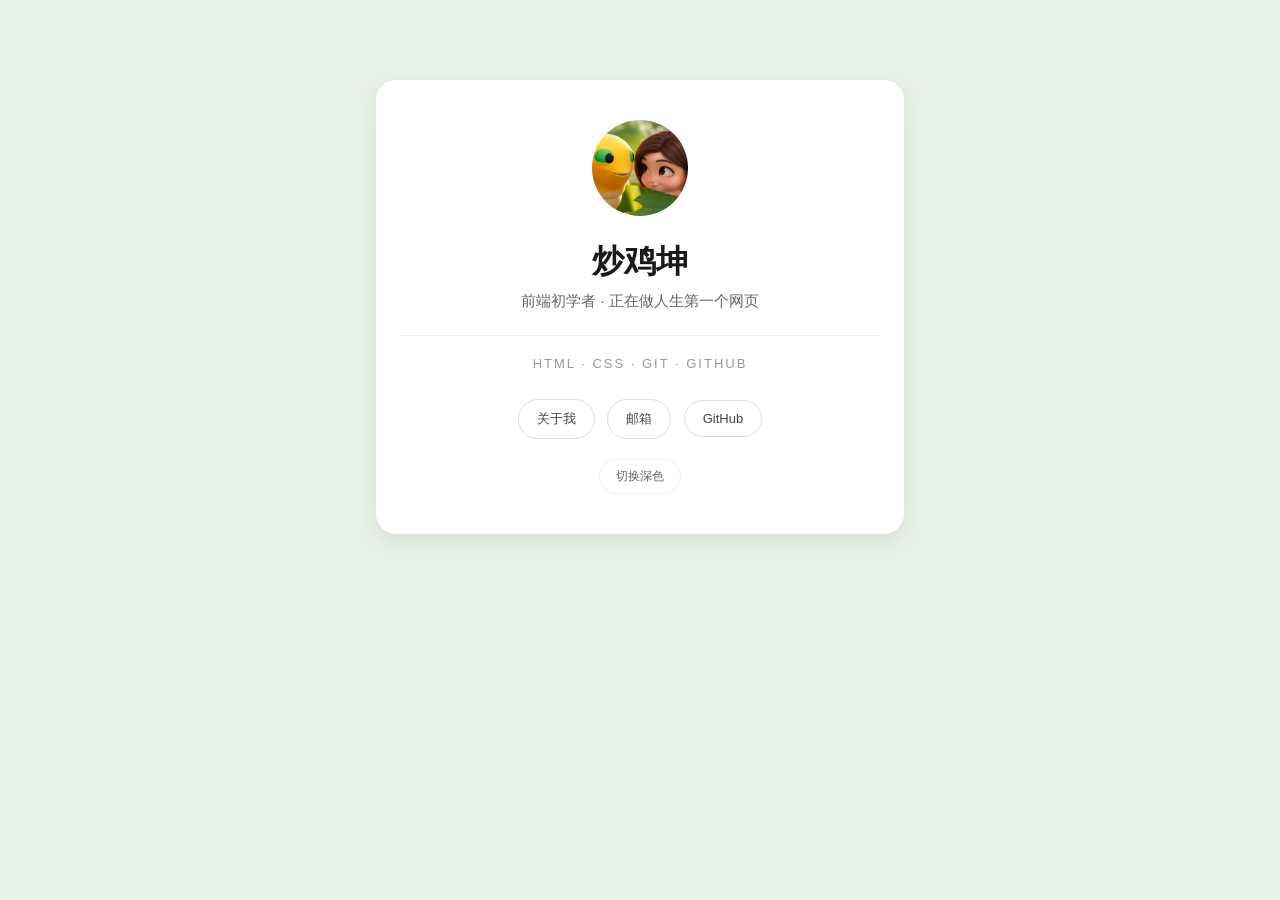
<file: index.html>
<!DOCTYPE html>
<html lang="zh-CN">
<head>
    <meta charset="UTF-8">
    <meta name="viewport" content="width=device-width, initial-scale=1">
    <title>炒鸡坤的名片</title>
    <link rel="stylesheet" href="style.css">
</head>
<body>
    <div class="card">
        <img class="avatar" src="images/avatar.png" alt="临时头像">
        <h1>炒鸡坤</h1>
        <p class="role">前端初学者 · 正在做人生第一个网页</p>
        <p class="skills">HTML · CSS · GIT · GITHUB</p>
        <div class="contact">
            <a href="about.html">关于我</a>
            <a href="mailto:你的真实邮箱@qq.com">邮箱</a>
            <a href="https://github.com/chaojikun666" target="_blank">GitHub</a>
        </div>
            <button class="theme-toggle" id="theme-toggle">切换深色</button>
    </div>
      <script src="script.js"></script>
</body>
</body>
</html>
</file>
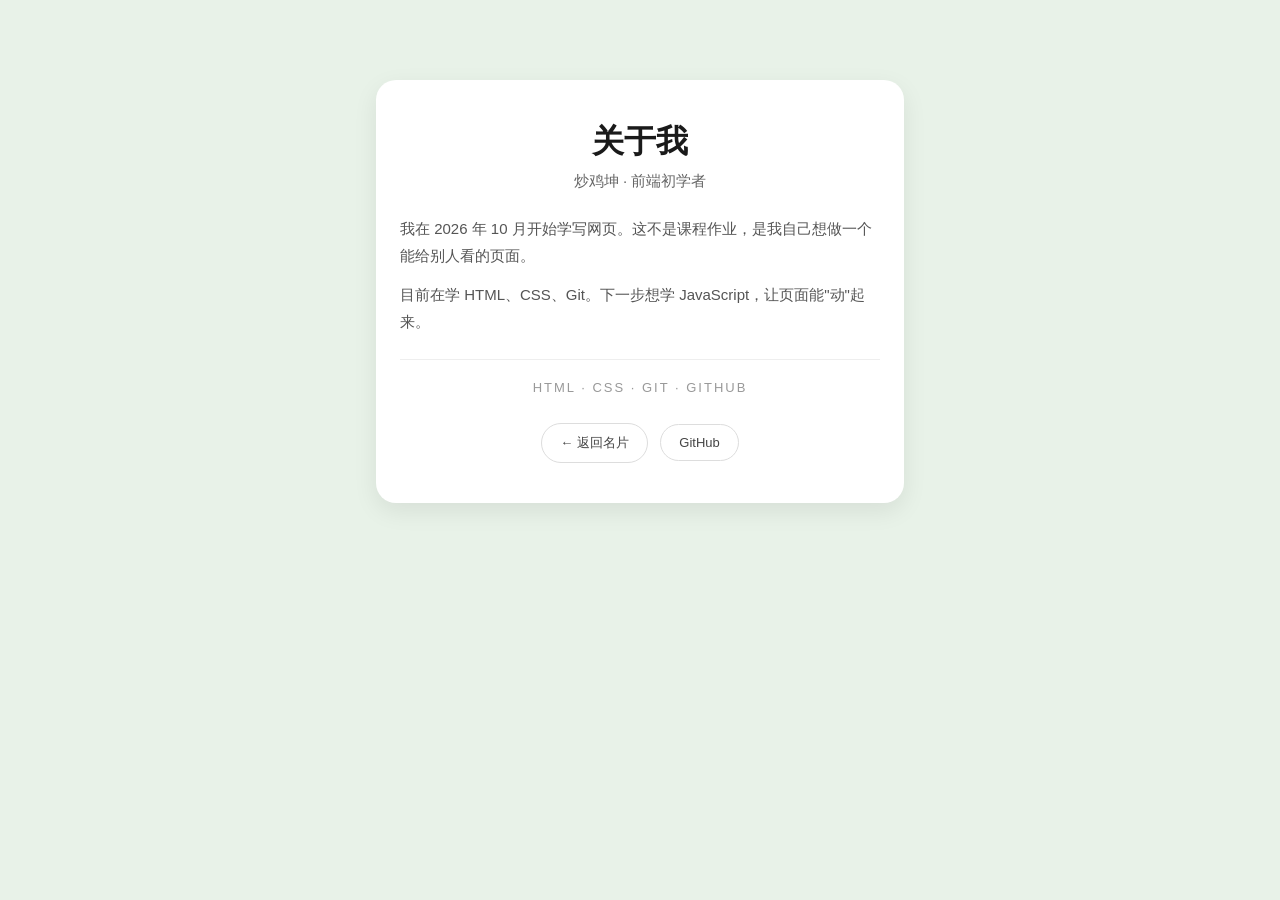
<file: about.html>
<!DOCTYPE html>
<html lang="zh-CN">
<head>
    <meta charset="UTF-8">
    <meta name="viewport" content="width=device-width, initial-scale=1">
    <title>关于我 · 炒鸡坤</title>
    <link rel="stylesheet" href="style.css">
</head>
<body>
    <div class="card">
        <h1>关于我</h1>
        <p class="role">炒鸡坤 · 前端初学者</p>

        <div class="text">
            <p>我在 2026 年 10 月开始学写网页。这不是课程作业，是我自己想做一个能给别人看的页面。</p>
            <p>目前在学 HTML、CSS、Git。下一步想学 JavaScript，让页面能"动"起来。</p>
        </div>

        <p class="skills">HTML · CSS · GIT · GITHUB</p>

        <div class="contact">
            <a href="index.html">← 返回名片</a>
            <a href="https://github.com/chaojikun666" target="_blank">GitHub</a>
        </div>
    </div>
</body>
</html>
</file>
<file: style.css>
/* ========== 设计变量 ========== */
:root {
    /* 颜色 */
    --bg: #e8f2e8;
    --card-bg: #ffffff;
    --text: #1a1a1a;
    --text-sub: #666666;
    --text-dim: #999999;
    --text-body: #555555;
    --line: #eeeeee;

    --btn-text: #444444;
    --btn-line: #dddddd;
    --btn-hover-bg: #1a1a1a;
    --btn-hover-text: #ffffff;

    /* 其他 */
    --shadow: 0 8px 24px rgba(0, 0, 0, 0.08);
    --card-radius: 20px;
}

/* ========== 进场动画 ========== */
@keyframes fadeUp {
    from {
        opacity: 0;
        transform: translateY(20px);
    }
    to {
        opacity: 1;
        transform: translateY(0);
    }
}

/* ========== 全局 ========== */
body {
    background-color: var(--bg);
    text-align: center;
    margin: 0;
    font-family: "Microsoft YaHei", "PingFang SC", sans-serif;
}

/* ========== 卡片 ========== */
.card {
    max-width: 480px;
    margin: 80px auto;
    padding: 40px 24px;
    background-color: var(--card-bg);
    border-radius: var(--card-radius);
    box-shadow: var(--shadow);
    animation: fadeUp 0.6s ease-out;
}

/* ========== 头像 ========== */
.avatar {
    width: 96px;
    height: 96px;
    border-radius: 50%;
    object-fit: cover;
    margin-bottom: 20px;
}

/* ========== 文字层级 ========== */
h1 {
    font-size: 32px;
    color: var(--text);
    margin: 0 0 8px;
}

.role {
    font-size: 15px;
    color: var(--text-sub);
    margin: 0 0 24px;
}

.skills {
    font-size: 13px;
    color: var(--text-dim);
    letter-spacing: 2px;
    margin: 0;
    padding-top: 20px;
    border-top: 1px solid var(--line);
}

/* ========== 正文（关于页） ========== */
.text {
    text-align: left;
    font-size: 15px;
    line-height: 1.8;
    color: var(--text-body);
    margin: 0 0 24px;
}

.text p {
    margin: 0 0 12px;
}

/* ========== 联系按钮 ========== */
.contact {
    margin-top: 28px;
}

.contact a {
    display: inline-block;
    margin: 0 4px;
    padding: 10px 18px;
    font-size: 13px;
    color: var(--btn-text);
    text-decoration: none;
    border: 1px solid var(--btn-line);
    border-radius: 999px;
    transition: all 0.2s;
}

.contact a:hover {
    color: var(--btn-hover-text);
    background-color: var(--btn-hover-bg);
    border-color: var(--btn-hover-bg);
}

/* ========== 主题切换按钮 ========== */
.theme-toggle {
    margin-top: 20px;
    padding: 8px 16px;
    font-size: 12px;
    font-family: inherit;
    color: var(--text-sub);
    background-color: transparent;
    border: 1px solid var(--line);
    border-radius: 999px;
    cursor: pointer;
    transition: all 0.2s;
}

.theme-toggle:hover {
    color: var(--text);
    border-color: var(--text-dim);
}

/* ========== 手机适配 ========== */
@media (max-width: 520px) {
    .card {
        margin: 24px 16px;
        padding: 32px 20px;
        border-radius: 16px;
    }

    .avatar {
        width: 80px;
        height: 80px;
    }

    h1 {
        font-size: 26px;
    }
}

/* ========== 深色模式（手动切换） ========== */
:root.dark {
    --bg: #12161a;
    --card-bg: #1c2228;
    --text: #f2f2f2;
    --text-sub: #a8b0b8;
    --text-dim: #6f7a84;
    --text-body: #b6bec6;
    --line: #2c3439;

    --btn-text: #cfd6dc;
    --btn-line: #3a444b;
    --btn-hover-bg: #f2f2f2;
    --btn-hover-text: #12161a;

    --shadow: 0 8px 24px rgba(0, 0, 0, 0.5);
}
</file>
